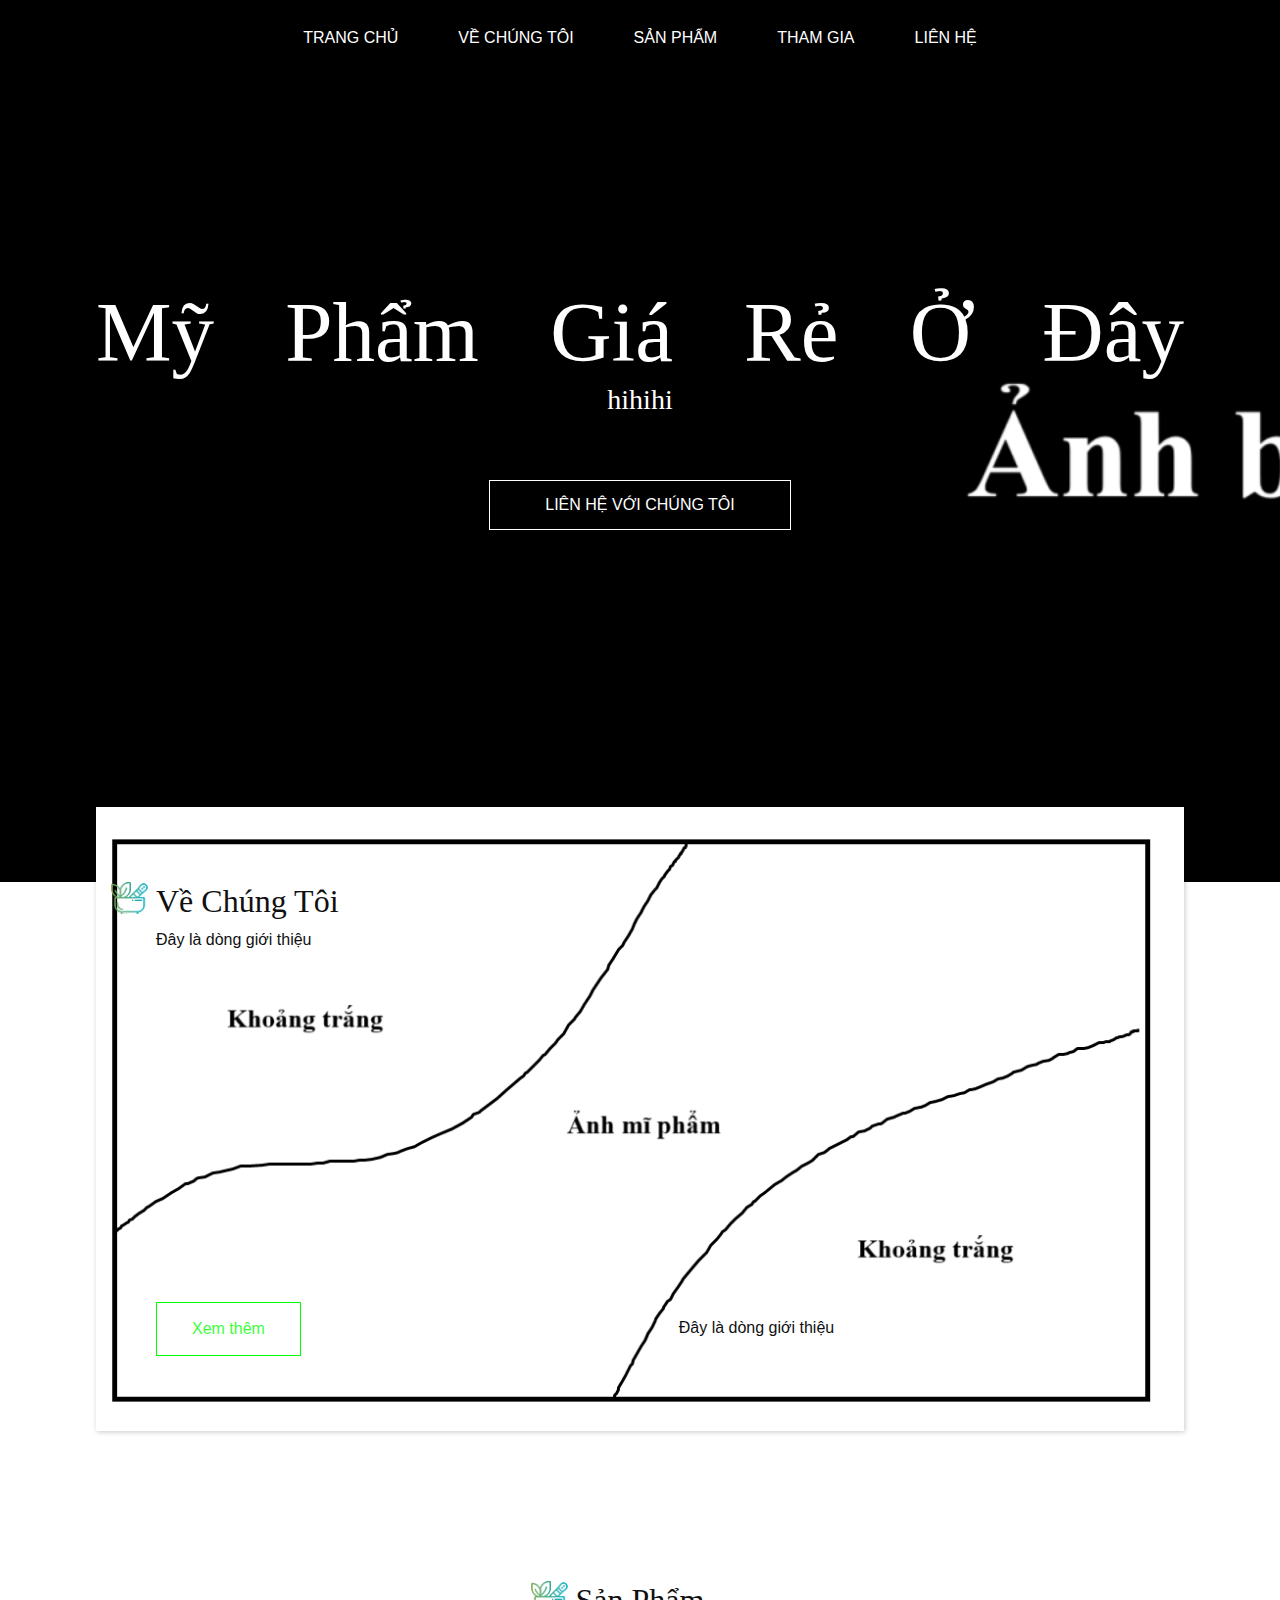
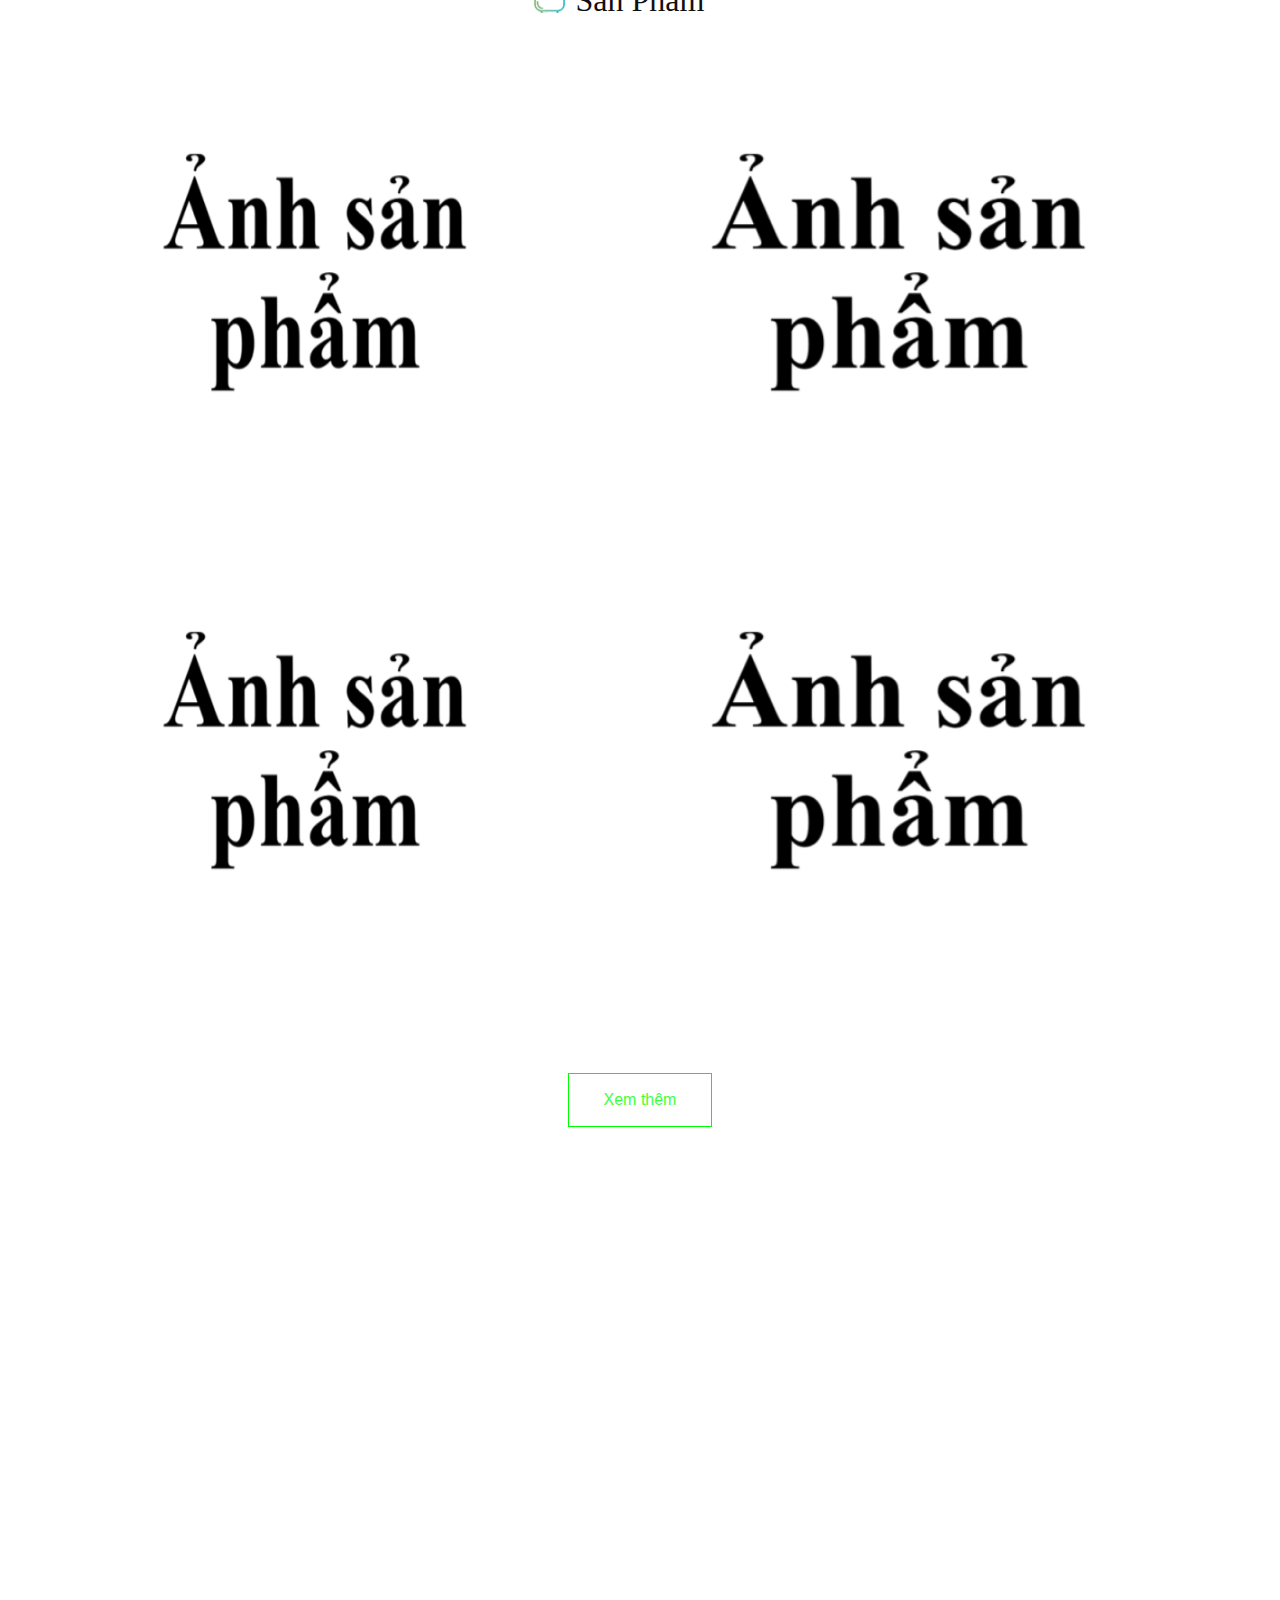
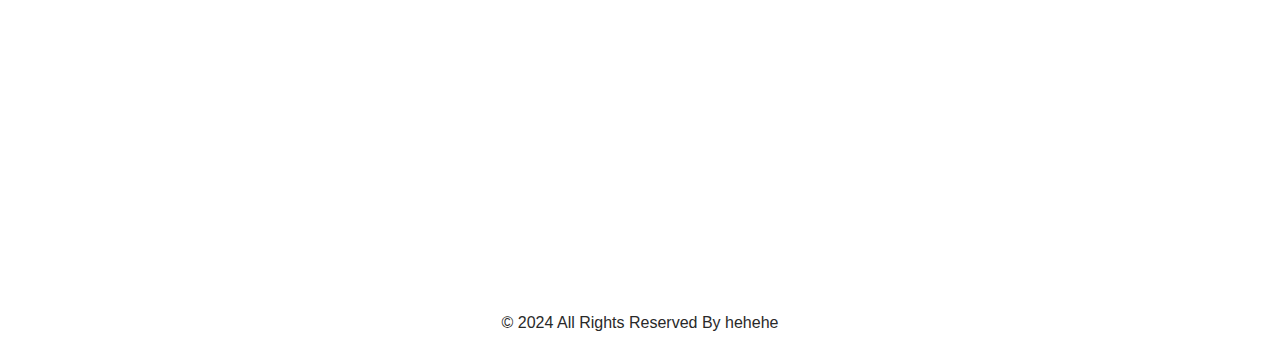
<file: index.html>
<!DOCTYPE html>


<head>
  <!-- Basic -->
  <meta charset="utf-8" />
  <meta http-equiv="X-UA-Compatible" content="IE=edge" />
  <!-- Mobile Metas -->
  <meta name="viewport" content="width=device-width, initial-scale=1, shrink-to-fit=no" />
  <title>Demo_Nhom02</title>

  <!-- slider stylesheet -->
  <link rel="stylesheet" type="text/css"
    href="https://cdnjs.cloudflare.com/ajax/libs/OwlCarousel2/2.1.3/assets/owl.carousel.min.css" />

  <!-- bootstrap core css -->
  <link rel="stylesheet" type="text/css" href="css/bootstrap.css" />

  <!-- Custom styles for this template -->
  <link href="css/style.css" rel="stylesheet" />
  <!-- responsive style -->
  <link href="css/responsive.css" rel="stylesheet" />
</head>

<body>
  <div class="hero_area">
    <!-- header section strats -->
    <header class="header_section">
      <div class="container-fluid">
        <nav class="navbar navbar-expand-lg custom_nav-container pt-3">

          <div class="collapse navbar-collapse" id="navbarSupportedContent">
            <div class="d-flex ml-auto flex-column flex-lg-row align-items-center">
              <ul class="navbar-nav  ">
                <li class="nav-item active">
                  <a class="nav-link" href="index.html">Trang Chủ <span class="sr-only">(current)</span></a>
                </li>
                <li class="nav-item">
                  <a class="nav-link" href="about.html"> Về Chúng Tôi </a>
                </li>
                <li class="nav-item">
                  <a class="nav-link" href="product.html"> Sản Phẩm </a>
                </li>
                <li class="nav-item">
                  <a class="nav-link" href="group.html"> Tham Gia </a>
                </li>
                <li class="nav-item">
                  <a class="nav-link" href="contact.html">Liên Hệ</a>
                </li>
              </ul>
            </div>
          </div>
        </nav>
      </div>
    </header>
    <!-- end header section -->
    <!-- hero section -->
    <section class="hero_section">
      <div class="hero_detail">
        <h1>
          <span>
            Mỹ
          </span>
          <span>
            Phẩm
          </span>
          <span>
            Giá
          </span>
          <span>
            Rẻ
          </span>
          <span>
            Ở
          </span>
          <span>
            Đây
          </span>
        </h1>
        <h3>
          hihihi
          </h2>
      </div>
      <div class="hero_btn-box">
        <a href="contact.html">
          Liên Hệ Với Chúng Tôi
        </a>
      </div>
    </section>
    <!-- end hero section -->
  </div>
  <!-- end hero area -->


  <!-- about section -->
  <section class="about_section layout_padding">
    <div class="about_container">
      <div class="container">
        <div class="detail">
          <h2 class="custom_heading">
            Về Chúng Tôi
          </h2>
          <p>
           Đây là dòng giới thiệu
          </p>
          <div>
            <a href="about.html">
              Xem thêm
            </a>
          </div>
        </div>
        <div class="detail-2">
          <p>
           Đây là dòng giới thiệu
          </p>
        </div>
      </div>
    </div>
  </section>


  <!-- end about section -->

  <!-- product section -->
  <section class="product_section layout_padding">
    <div class="d-flex justify-content-center">
      <h2 class="custom_heading">
        Sản Phẩm
      </h2>
    </div>
    <div class="container layout_padding2">
      <div class="img-box box-1">
        <img src="images/sanpham.png" alt="">
      </div>
      <div class="img-box box-2">
        <img src="images/sanpham.png" alt="">
      </div>
      <div class="img-box box-3">
        <img src="images/sanpham.png" alt="">
      </div>
      <div class="img-box box-4">
        <img src="images/sanpham.png" alt="">
      </div>
    </div>
    <div class="d-flex justify-content-center">
      <a href="product.html">
        Xem thêm
      </a>
    </div>
  </section>


  <!-- end product section -->

  

  <!-- contact section -->

  <!-- <section class="contact_section layout_padding">
    <div class="container">
      <div class="col-md-6">
        <div class="d-flex mb-4 ml-4 ml-md-0">
          <h2 class="custom_heading text-center">
            CONTACT US
          </h2>
        </div>
        <form action="">
          <div>
            <input type="text" placeholder="Name" />
          </div>
          <div>
            <input type="email" placeholder="Email" />
          </div>
          <div>
            <input type="text" placeholder="Pone Number" />
          </div>
          <div>
            <input type="text" class="message-box" placeholder="Message" />
          </div>
          <div class="d-flex justify-content-center mt-4 ">
            <button>
              SEND
            </button>
          </div>
        </form>
      </div>
    </div>

  </section> -->

  <!-- end contact section -->

  <!-- client section -->
  <!-- <section class="client_section layout_padding">
    <div class="d-flex justify-content-center">
      <h2 class="custom_heading">
        Testimonial
      </h2>
    </div>
    <div class="container">
      <div id="carouselExampleIndicators" class="carousel slide" data-ride="carousel">
        <ol class="carousel-indicators">
          <li data-target="#carouselExampleIndicators" data-slide-to="0" class="active"></li>
          <li data-target="#carouselExampleIndicators" data-slide-to="1"></li>
          <li data-target="#carouselExampleIndicators" data-slide-to="2"></li>
        </ol>
        <div class="carousel-inner">
          <div class="carousel-item active">
            <div class="client_container layout_padding">
              <div class="img_box">
                <img src="images/client.png" alt="">
              </div>

              <div class="detail_box">
                <h5>
                  <span>
                    M
                  </span>
                  <span>
                    o
                  </span>
                  <span>
                    r
                  </span>
                  <span>
                    s
                  </span>
                  <span>
                    w
                  </span>
                </h5>
                <p>
                  It is a long established fact that a reader will be distracted by the readable content of a page when
                  looking at its layout. The point of using Lorem Ipsum is that it has a more-or-less normal
                  distribution of
                  letters,
                </p>
              </div>
            </div>
          </div>
          <div class="carousel-item">
            <div class="client_container layout_padding">
              <div class="img_box">
                <img src="images/client.png" alt="">
              </div>

              <div class="detail_box">
                <h5>
                  <span>
                    M
                  </span>
                  <span>
                    o
                  </span>
                  <span>
                    r
                  </span>
                  <span>
                    s
                  </span>
                  <span>
                    w
                  </span>
                </h5>
                <p>
                  It is a long established fact that a reader will be distracted by the readable content of a page when
                  looking at its layout. The point of using Lorem Ipsum is that it has a more-or-less normal
                  distribution of
                  letters,
                </p>
              </div>
            </div>
          </div>
          <div class="carousel-item">
            <div class="client_container layout_padding">
              <div class="img_box">
                <img src="images/client.png" alt="">
              </div>

              <div class="detail_box">
                <h5>
                  <span>
                    M
                  </span>
                  <span>
                    o
                  </span>
                  <span>
                    r
                  </span>
                  <span>
                    s
                  </span>
                  <span>
                    w
                  </span>
                </h5>
                <p>
                  It is a long established fact that a reader will be distracted by the readable content of a page when
                  looking at its layout. The point of using Lorem Ipsum is that it has a more-or-less normal
                  distribution of
                  letters,
                </p>
              </div>
            </div>
          </div>
        </div>

      </div>

    </div>
  </section> -->

  <!-- end client section -->

  <!-- info section -->
  <section class="info_section layout_padding">
    <div class="container layout_padding-top  layout_padding2-bottom">
      <div class="info_items">
        <a href="">
          <div class="item ">
            <div class="img-box box-1">
              <img src="images/location-white.png" alt="" />
            </div>
            <div class="detail-box">
              <p>
                Địa chỉ bán hàng
              </p>
            </div>
          </div>
        </a>
        <a href="">
          <div class="item ">
            <div class="img-box box-3">
              <img src="images/envelope-white.png" alt="" />
            </div>
            <div class="detail-box">
              <p>
                demo@gmail.com
              </p>
            </div>
          </div>
        </a>
        <a href="">
          <div class="item ">
            <div class="img-box box-2">
              <img src="images/telephone-white.png" alt="" />
            </div>
            <div class="detail-box">
              <p>
                +84 1234567890
              </p>
            </div>
          </div>
        </a>

      </div>
    </div>
  </section>

  <!-- end info_section -->

  <!-- footer section -->
  <section class="container-fluid footer_section">
    <p>
      &copy; 2024 All Rights Reserved By hehehe
    </p>
  </section>
  <!-- footer section -->

  <script type="text/javascript" src="js/jquery-3.4.1.min.js"></script>
  <script type="text/javascript" src="js/bootstrap.js"></script>
</body>
<footer>
  <!-- Messenger Plugin chat Code -->
  <div id="fb-root"></div>

  <!-- Your Plugin chat code -->
  <div id="fb-customer-chat" class="fb-customerchat">
  </div>

  <script>
    var chatbox = document.getElementById('fb-customer-chat');
    chatbox.setAttribute("page_id", "100687916323316");
    chatbox.setAttribute("attribution", "biz_inbox");
  </script>

  <!-- Your SDK code -->
  <script>
    window.fbAsyncInit = function() {
      FB.init({
        xfbml            : true,
        version          : 'v18.0'
      });
    };

    (function(d, s, id) {
      var js, fjs = d.getElementsByTagName(s)[0];
      if (d.getElementById(id)) return;
      js = d.createElement(s); js.id = id;
      js.src = 'https://connect.facebook.net/vi_VN/sdk/xfbml.customerchat.js';
      fjs.parentNode.insertBefore(js, fjs);
    }(document, 'script', 'facebook-jssdk'));
  </script>
</footer>

</html>
</file>
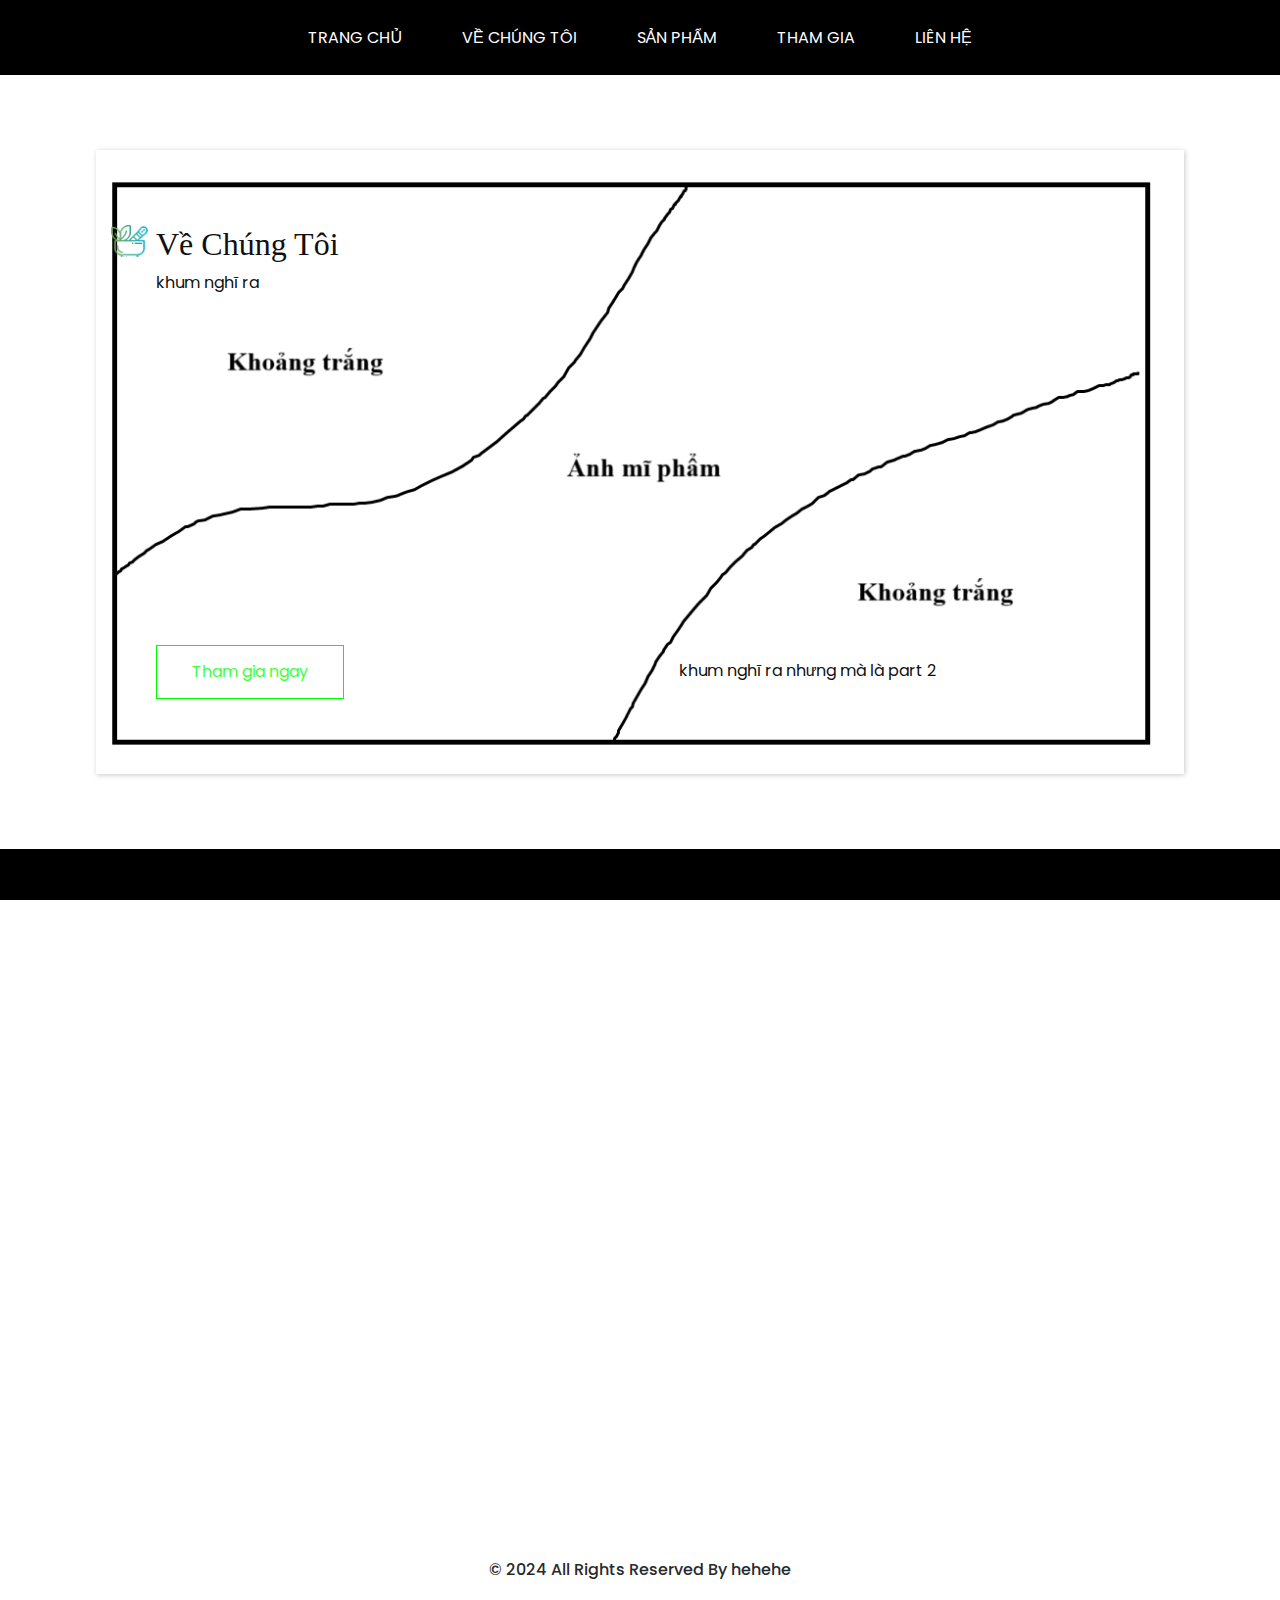
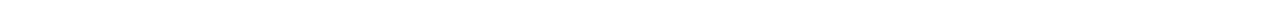
<file: about.html>
<!DOCTYPE html>

<head>
  <!-- Basic -->
  <meta charset="utf-8" />
  <meta http-equiv="X-UA-Compatible" content="IE=edge" />
  <!-- Mobile Metas -->
  <meta name="viewport" content="width=device-width, initial-scale=1, shrink-to-fit=no" />
  <!-- Site Metas -->
  <meta name="keywords" content="" />
  <meta name="description" content="" />
  <meta name="author" content="" />

  <title>Demo_Nhom02</title>

  <!-- slider stylesheet -->
  <link rel="stylesheet" type="text/css"
    href="https://cdnjs.cloudflare.com/ajax/libs/OwlCarousel2/2.1.3/assets/owl.carousel.min.css" />

  <!-- bootstrap core css -->
  <link rel="stylesheet" type="text/css" href="css/bootstrap.css" />

  <!-- fonts style -->
  <link href="https://fonts.googleapis.com/css?family=Dosis:400,500|Poppins:400,700&display=swap" rel="stylesheet" />
  <!-- Custom styles for this template -->
  <link href="css/style.css" rel="stylesheet" />
  <!-- responsive style -->
  <link href="css/responsive.css" rel="stylesheet" />
</head>

<body class="sub_page">
  <div class="hero_area">
    <!-- header section strats -->
    <header class="header_section">
      <div class="container-fluid">
        <nav class="navbar navbar-expand-lg custom_nav-container pt-3">

          <div class="collapse navbar-collapse" id="navbarSupportedContent">
            <div class="d-flex ml-auto flex-column flex-lg-row align-items-center">
              <ul class="navbar-nav  ">
                <li class="nav-item active">
                  <a class="nav-link" href="index.html">Trang Chủ <span class="sr-only">(current)</span></a>
                </li>
                <li class="nav-item">
                  <a class="nav-link" href="about.html"> Về Chúng Tôi </a>
                </li>
                <li class="nav-item">
                  <a class="nav-link" href="product.html"> Sản Phẩm </a>
                </li>
                <li class="nav-item">
                  <a class="nav-link" href="group.html"> Tham Gia </a>
                </li>
                <li class="nav-item">
                  <a class="nav-link" href="contact.html">Liên Hệ</a>
                </li>
              </ul>
            </div>
          </div>
        </nav>
      </div>
    </header>
    <!-- end header section -->
  </div>
  <!-- end hero area -->


  <!-- about section -->
  <section class="about_section layout_padding">
    <div class="about_container">
      <div class="container">
        <div class="detail">
          <h2 class="custom_heading">
           Về Chúng Tôi
          </h2>
          <p>
            khum nghĩ ra
          </p>
          <div>
            <a href="group.html">
              Tham gia ngay
            </a>
          </div>
        </div>
        <div class="detail-2">
          <p>
           khum nghĩ ra nhưng mà là part 2 
          </p>
        </div>
      </div>
    </div>
  </section>


  <!-- end about section -->



  <!-- info section -->
  <section class="info_section layout_padding">
    <div class="container layout_padding-top  layout_padding2-bottom">
      <div class="info_items">
        <a href="">
          <div class="item ">
            <div class="img-box box-1">
              <img src="images/location-white.png" alt="" />
            </div>
            <div class="detail-box">
              <p>
                Địa chỉ bán hàng
              </p>
            </div>
          </div>
        </a>
        <a href="">
          <div class="item ">
            <div class="img-box box-3">
              <img src="images/envelope-white.png" alt="" />
            </div>
            <div class="detail-box">
              <p>
                demo@gmail.com
              </p>
            </div>
          </div>
        </a>
        <a href="">
          <div class="item ">
            <div class="img-box box-2">
              <img src="images/telephone-white.png" alt="" />
            </div>
            <div class="detail-box">
              <p>
                +84 1234567890
              </p>
            </div>
          </div>
        </a>

      </div>
    </div>
  </section>

  <!-- end info_section -->

  <!-- footer section -->
  <section class="container-fluid footer_section">
    <p>
      &copy; 2024 All Rights Reserved By hehehe
    </p>
  </section>
  <!-- footer section -->

  <script type="text/javascript" src="js/jquery-3.4.1.min.js"></script>
  <script type="text/javascript" src="js/bootstrap.js"></script>
</body>

</html>
</file>
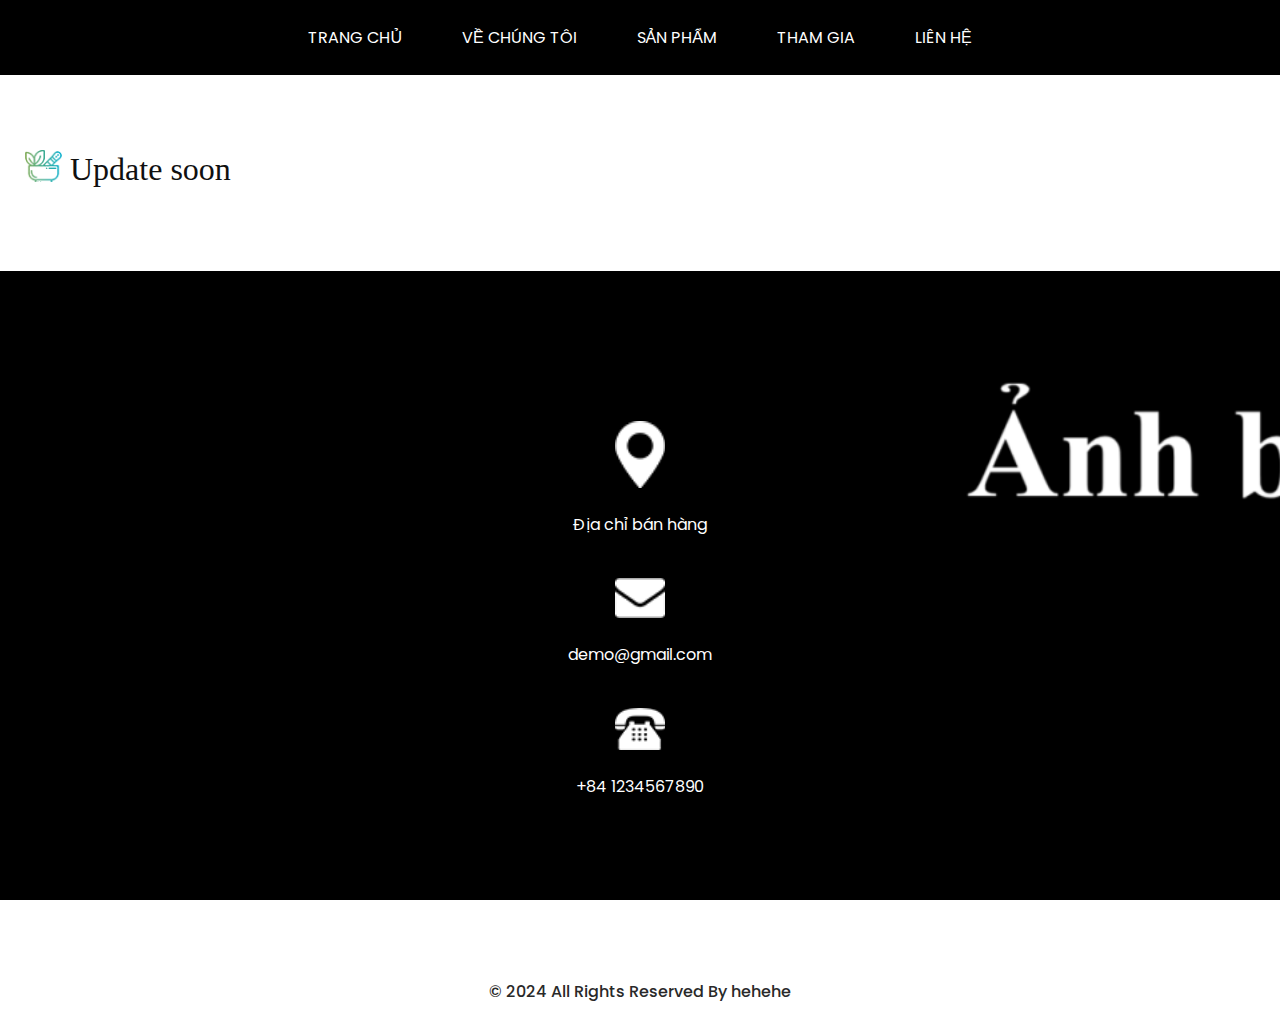
<file: contact.html>
<!DOCTYPE html>

<head>
  <!-- Basic -->
  <meta charset="utf-8" />
  <meta http-equiv="X-UA-Compatible" content="IE=edge" />
  <!-- Mobile Metas -->
  <meta name="viewport" content="width=device-width, initial-scale=1, shrink-to-fit=no" />
  <!-- Site Metas -->
  <meta name="keywords" content="" />
  <meta name="description" content="" />
  <meta name="author" content="" />

  <title>Demo_Nhom02</title>

  <!-- slider stylesheet -->
  <link rel="stylesheet" type="text/css"
    href="https://cdnjs.cloudflare.com/ajax/libs/OwlCarousel2/2.1.3/assets/owl.carousel.min.css" />

  <!-- bootstrap core css -->
  <link rel="stylesheet" type="text/css" href="css/bootstrap.css" />

  <!-- fonts style -->
  <link href="https://fonts.googleapis.com/css?family=Dosis:400,500|Poppins:400,700&display=swap" rel="stylesheet" />
  <!-- Custom styles for this template -->
  <link href="css/style.css" rel="stylesheet" />
  <!-- responsive style -->
  <link href="css/responsive.css" rel="stylesheet" />
</head>

<body class="sub_page">
  <div class="hero_area">
    <!-- header section strats -->
    <header class="header_section">
      <div class="container-fluid">
        <nav class="navbar navbar-expand-lg custom_nav-container pt-3">

          <div class="collapse navbar-collapse" id="navbarSupportedContent">
            <div class="d-flex ml-auto flex-column flex-lg-row align-items-center">
              <ul class="navbar-nav  ">
                <li class="nav-item active">
                  <a class="nav-link" href="index.html">Trang Chủ <span class="sr-only">(current)</span></a>
                </li>
                <li class="nav-item">
                  <a class="nav-link" href="about.html"> Về Chúng Tôi </a>
                </li>
                <li class="nav-item">
                  <a class="nav-link" href="product.html"> Sản Phẩm </a>
                </li>
                <li class="nav-item">
                  <a class="nav-link" href="group.html"> Tham Gia </a>
                </li>
                <li class="nav-item">
                  <a class="nav-link" href="contact.html">Liên Hệ</a>
                </li>
              </ul>
            </div>
          </div>
        </nav>
      </div>
    </header>
    <!-- end header section -->
  </div>
  <!-- end hero area -->





  <!-- contact section -->
  <section class="about_section layout_padding">
    <div class="container">
    <h2 class="custom_heading">
      Update soon
     </h2>
    </div>
    </section>
  <!-- <section class="contact_section layout_padding">
    <div class="container">
      <div class="col-md-6">
        <div class="d-flex mb-4 ml-4 ml-md-0">
          <h2 class="custom_heading text-center">
            Liên Hệ
          </h2>
        </div>
        <form action="">
          <div>
            <input type="text" placeholder="Name" />
          </div>
          <div>
            <input type="email" placeholder="Email" />
          </div>
          <div>
            <input type="text" placeholder="Pone Number" />
          </div>
          <div>
            <input type="text" class="message-box" placeholder="Message" />
          </div>
          <div class="d-flex justify-content-center mt-4 ">
            <button>
              Gửi
            </button>
          </div>
        </form>
      </div>
    </div>

  </section> -->

  <!-- end contact section -->


  <!-- info section -->
  <section class="info_section layout_padding">
    <div class="container layout_padding-top  layout_padding2-bottom">
      <div class="info_items">
        <a href="">
          <div class="item ">
            <div class="img-box box-1">
              <img src="images/location-white.png" alt="" />
            </div>
            <div class="detail-box">
              <p>
                Địa chỉ bán hàng
              </p>
            </div>
          </div>
        </a>
        <a href="">
          <div class="item ">
            <div class="img-box box-3">
              <img src="images/envelope-white.png" alt="" />
            </div>
            <div class="detail-box">
              <p>
                demo@gmail.com
              </p>
            </div>
          </div>
        </a>
        <a href="">
          <div class="item ">
            <div class="img-box box-2">
              <img src="images/telephone-white.png" alt="" />
            </div>
            <div class="detail-box">
              <p>
                +84 1234567890
              </p>
            </div>
          </div>
        </a>

      </div>
    </div>
  </section>

  <!-- end info_section -->

  <!-- footer section -->
  <section class="container-fluid footer_section">
    <p>
      &copy; 2024 All Rights Reserved By hehehe
    </p>
  </section>
  <!-- footer section -->

  <script type="text/javascript" src="js/jquery-3.4.1.min.js"></script>
  <script type="text/javascript" src="js/bootstrap.js"></script>
</body>

</html>
</file>
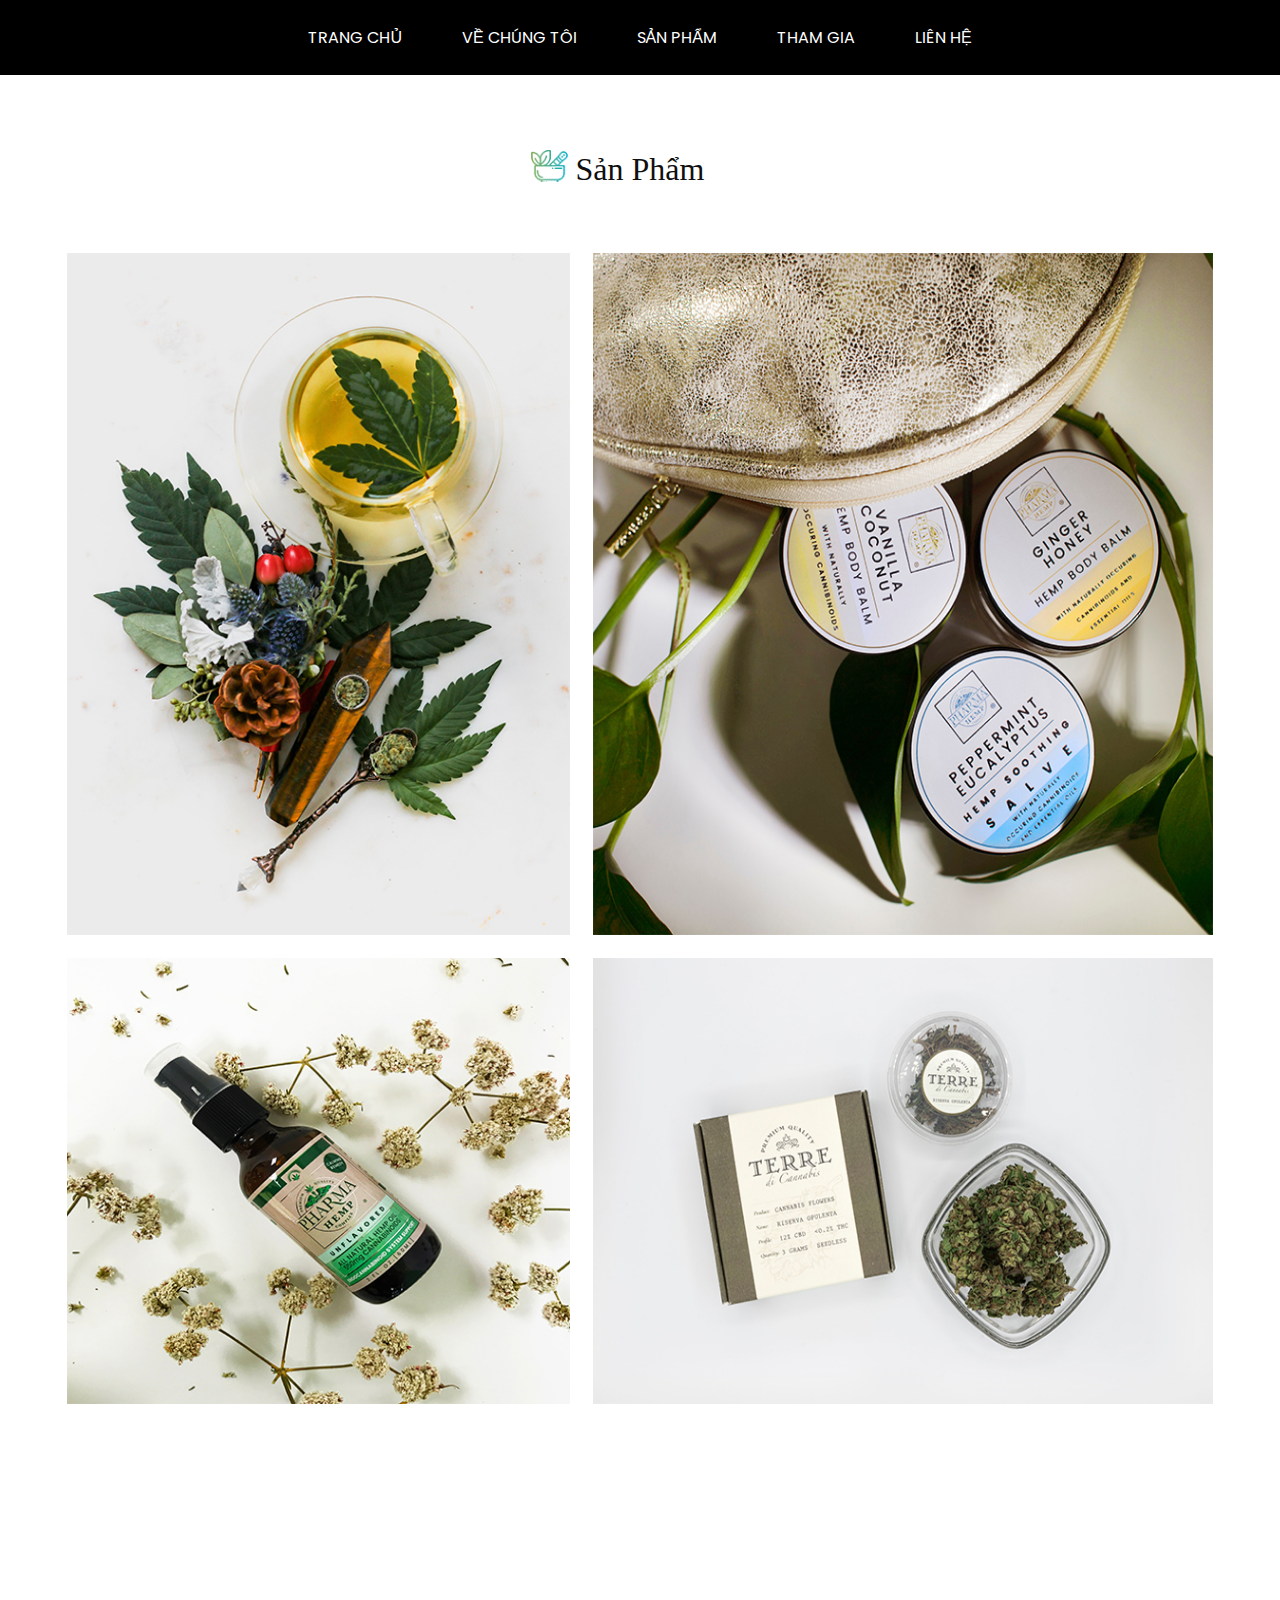
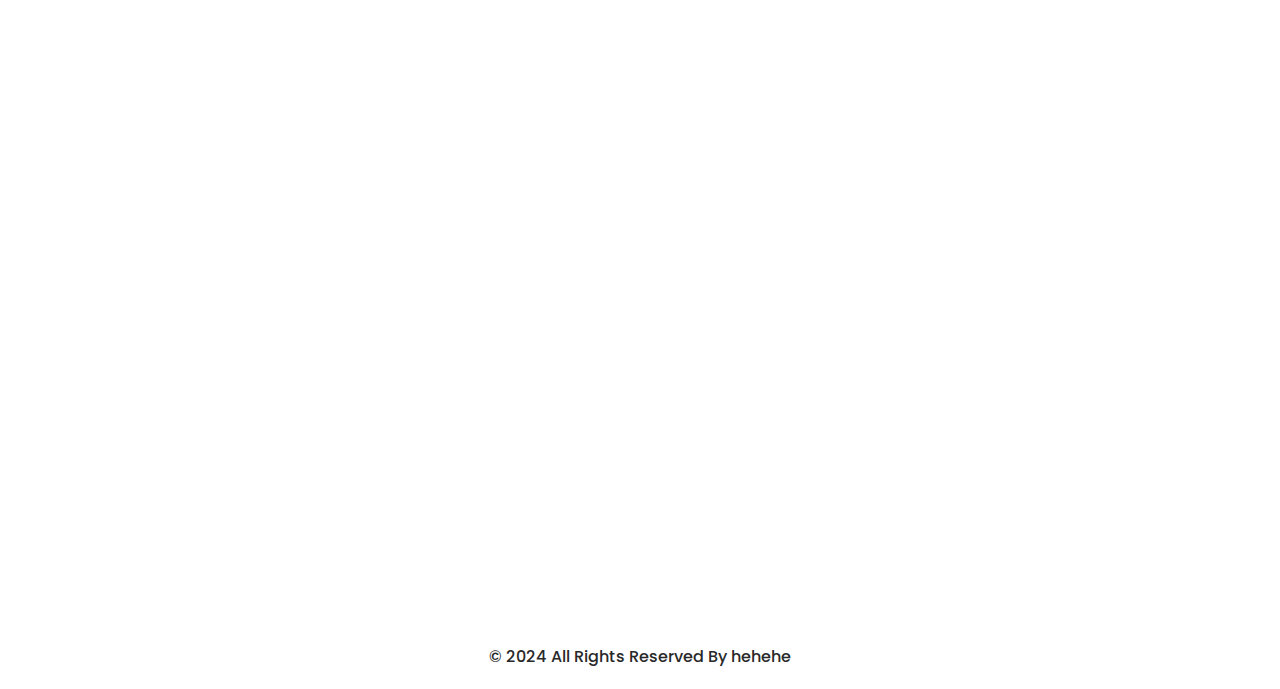
<file: product.html>
<!DOCTYPE html>

<head>
  <!-- Basic -->
  <meta charset="utf-8" />
  <meta http-equiv="X-UA-Compatible" content="IE=edge" />
  <!-- Mobile Metas -->
  <meta name="viewport" content="width=device-width, initial-scale=1, shrink-to-fit=no" />
  <!-- Site Metas -->
  <meta name="keywords" content="" />
  <meta name="description" content="" />
  <meta name="author" content="" />

  <title>Demo_Nhom02</title>

  <!-- slider stylesheet -->
  <link rel="stylesheet" type="text/css"
    href="https://cdnjs.cloudflare.com/ajax/libs/OwlCarousel2/2.1.3/assets/owl.carousel.min.css" />

  <!-- bootstrap core css -->
  <link rel="stylesheet" type="text/css" href="css/bootstrap.css" />

  <!-- fonts style -->
  <link href="https://fonts.googleapis.com/css?family=Dosis:400,500|Poppins:400,700&display=swap" rel="stylesheet" />
  <!-- Custom styles for this template -->
  <link href="css/style.css" rel="stylesheet" />
  <!-- responsive style -->
  <link href="css/responsive.css" rel="stylesheet" />
</head>

<body class="sub_page">
  <div class="hero_area">
    <!-- header section strats -->
    <header class="header_section">
      <div class="container-fluid">
        <nav class="navbar navbar-expand-lg custom_nav-container pt-3">

          <div class="collapse navbar-collapse" id="navbarSupportedContent">
            <div class="d-flex ml-auto flex-column flex-lg-row align-items-center">
              <ul class="navbar-nav  ">
                <li class="nav-item active">
                  <a class="nav-link" href="index.html">Trang Chủ <span class="sr-only">(current)</span></a>
                </li>
                <li class="nav-item">
                  <a class="nav-link" href="about.html"> Về Chúng Tôi </a>
                </li>
                <li class="nav-item">
                  <a class="nav-link" href="product.html"> Sản Phẩm </a>
                </li>
                <li class="nav-item">
                  <a class="nav-link" href="group.html"> Tham Gia </a>
                </li>
                <li class="nav-item">
                  <a class="nav-link" href="contact.html">Liên Hệ</a>
                </li>
              </ul>
            </div>
          </div>
        </nav>
      </div>
    </header>
    <!-- end header section -->

  </div>
  <!-- end hero area -->



  <!-- product section -->
  <section class="product_section layout_padding">
    <div class="d-flex justify-content-center">
      <h2 class="custom_heading">
        Sản Phẩm
      </h2>
    </div>
    <div class="container layout_padding2">
      <div class="img-box box-1">
        <img src="images/p-1.jpg" alt="">
      </div>
      <div class="img-box box-2">
        <img src="images/p-2.jpg" alt="">
      </div>
      <div class="img-box box-3">
        <img src="images/p-3.jpg" alt="">
      </div>
      <div class="img-box box-4">
        <img src="images/p-4.jpg" alt="">
      </div>
    </div>
  </section>


  <!-- end product section -->


  <!-- info section -->
  <section class="info_section layout_padding">
    <div class="container layout_padding-top  layout_padding2-bottom">
      <div class="info_items">
        <a href="">
          <div class="item ">
            <div class="img-box box-1">
              <img src="images/location-white.png" alt="" />
            </div>
            <div class="detail-box">
              <p>
                Địa chỉ bán hàng
              </p>
            </div>
          </div>
        </a>
        <a href="">
          <div class="item ">
            <div class="img-box box-3">
              <img src="images/envelope-white.png" alt="" />
            </div>
            <div class="detail-box">
              <p>
                demo@gmail.com
              </p>
            </div>
          </div>
        </a>
        <a href="">
          <div class="item ">
            <div class="img-box box-2">
              <img src="images/telephone-white.png" alt="" />
            </div>
            <div class="detail-box">
              <p>
                +84 1234567890
              </p>
            </div>
          </div>
        </a>

      </div>
    </div>
  </section>

  <!-- end info_section -->

  <!-- footer section -->
  <section class="container-fluid footer_section">
    <p>
      &copy; 2024 All Rights Reserved By hehehe
    </p>
  </section>
  <!-- footer section -->

  <script type="text/javascript" src="js/jquery-3.4.1.min.js"></script>
  <script type="text/javascript" src="js/bootstrap.js"></script>
</body>

</html>
</file>
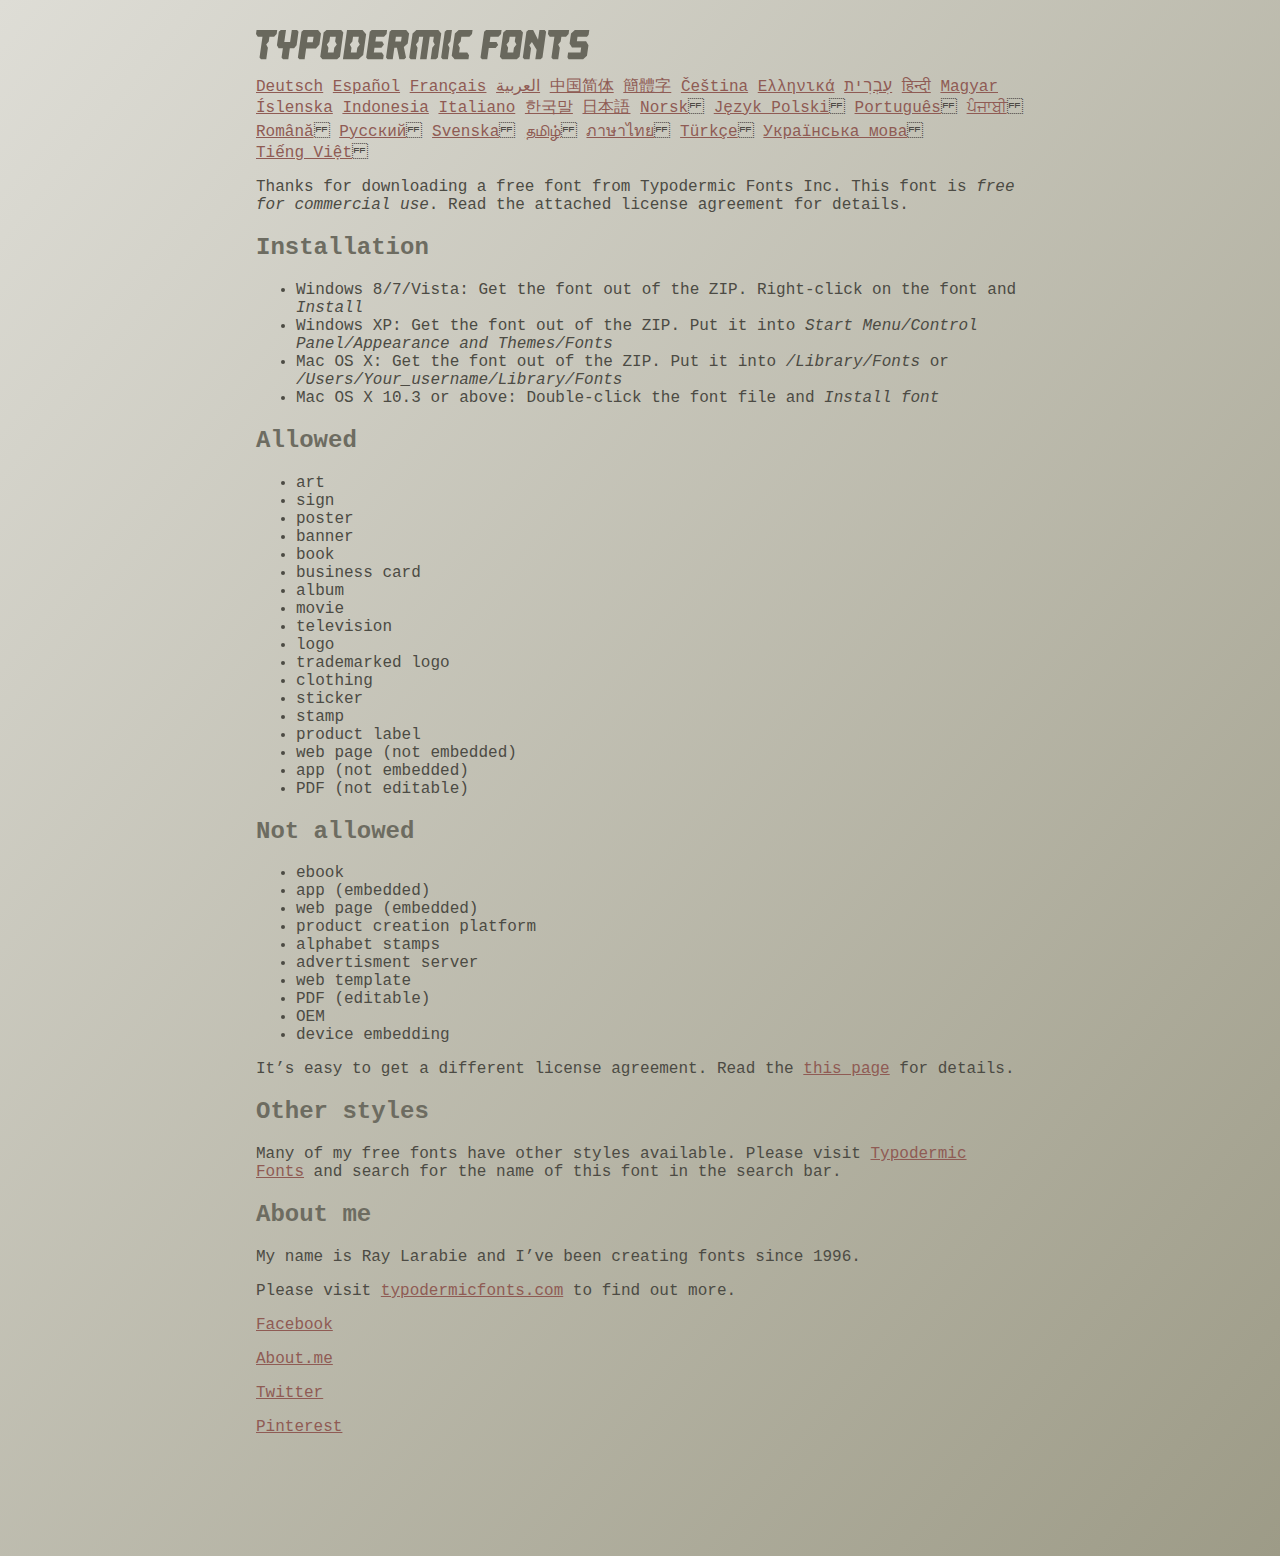
<file: fonts/ethnocentric/read-this.html>
<head>
<meta http-equiv="Content-Type" content="text/html; charset=utf-8">
<title>Typodermic Fonts Inc. Freeware Font instructions 2014</title>
<style type="text/css">
body {
	margin:30px 20% 120px 20%;
	padding:0px;
	font-family:Consolas, Courier, sans-serif;
	color:#4c4b44;
	background-color:#c2c1b3;

/* IE10 Consumer Preview */ 
background-image: -ms-linear-gradient(top left, #DEDDD6 0%, #9D9B87 100%);

/* Mozilla Firefox */ 
background-image: -moz-linear-gradient(top left, #DEDDD6 0%, #9D9B87 100%);

/* Opera */ 
background-image: -o-linear-gradient(top left, #DEDDD6 0%, #9D9B87 100%);

/* Webkit (Safari/Chrome 10) */ 
background-image: -webkit-gradient(linear, left top, right bottom, color-stop(0, #DEDDD6), color-stop(1, #9D9B87));

/* Webkit (Chrome 11+) */ 
background-image: -webkit-linear-gradient(top left, #DEDDD6 0%, #9D9B87 100%);

/* W3C Markup, IE10 Release Preview */ 
background-image: linear-gradient(to bottom right, #DEDDD6 0%, #9D9B87 100%);

	}
h2 {color:#6d6c61;}
a {color:#8f5b54;}
a:hover {color:#ffffff; background-color:#9a998c;}
</style>
</head>

<body>

<svg width="350px" height="30px">
	<path fill="#69685D" d="M0,4.006L0.554,0h20.674l-0.553,4.006l-2.559,2.772h-4.688l-0.682,4.816l-2.515,3.026l1.663,3.07
		l-1.62,11.594H4.987l-1.448-1.79l2.94-20.716H1.791L0,4.006z"/>
	<path fill="#69685D" d="M35.8,0h5.285l1.408,1.791l-1.876,13.343l-2.515,3.111h-4.264l-1.534,11.04h-5.286l-1.449-1.79l1.322-9.25
		h-4.263l-1.705-3.111l1.875-13.343L24.76,0h5.242l-1.706,12.064h5.799L35.8,0z"/>
	<path fill="#69685D" d="M62.09,0l2.899,3.453L63.412,14.58l-3.496,3.962h-9.805l-1.491,10.742h-5.244l-1.493-1.79l3.625-25.704
		L47.469,0H62.09z M50.965,12.362h5.797l0.81-5.583h-5.799L50.965,12.362z"/>
	<path fill="#69685D" d="M64.256,26.642l3.367-24.041L70.523,0h14.664l2.132,2.601l-3.368,24.041l-2.856,2.643H66.431L64.256,26.642
		z M73.335,11.595l-2.514,3.026l1.663,3.07l-0.683,4.816H77.6l0.68-4.816l2.516-3.07l-1.663-3.026l0.681-4.816h-5.796L73.335,11.595
		z"/>
	<path fill="#69685D" d="M86.926,29.285L91.017,0h15.518l3.581,4.307l-2.899,20.673l-4.774,4.305H86.926z M96.345,11.595
		l-2.515,3.026l1.664,3.07l-0.683,4.816h5.798l0.681-4.816l2.516-3.07l-1.663-3.026l0.681-4.816h-5.796L96.345,11.595z"/>
	<path fill="#69685D" d="M127.114,29.285h-15.473l-1.492-1.79l3.624-25.704L115.731,0h15.389l-0.554,4.006l-2.557,2.772h-7.971
		l-0.684,4.816h6.906l1.662,3.026l-2.515,3.111h-6.905l-0.683,4.775h8.057l1.791,2.771L127.114,29.285z"/>
	<path fill="#69685D" d="M150.21,0l2.898,3.453l-1.405,9.977l-3.881,3.452l2.217,10.613l-1.748,1.79h-4.944l-2.387-11.553h-2.6
		l-1.622,11.553h-5.241l-1.493-1.79l3.624-25.704L135.588,0H150.21z M145.691,6.779h-5.796l-0.683,4.816h5.799L145.691,6.779z"/>
	<path fill="#69685D" d="M159.92,29.285h-5.242l-1.492-1.79l3.41-24.042L160.432,0h21.911l2.897,3.453l-3.409,24.042l-1.876,1.79
		h-5.284l1.617-11.594l2.517-3.07l-1.662-3.026l0.681-4.816h-4.092l-3.154,22.506h-6.522l3.155-22.506h-4.134l-0.683,4.816
		l-2.515,3.026l1.663,3.07L159.92,29.285z"/>
	<path fill="#69685D" d="M191.879,29.285h-5.244l-1.492-1.79l3.624-25.704L190.728,0h5.242l-1.619,11.595l-2.516,3.026l1.663,3.07
		L191.879,29.285z"/>
	<path fill="#69685D" d="M213.018,25.279l-0.554,4.006h-13.854l-2.899-3.494l3.156-22.338L202.702,0h13.854l-0.555,4.006
		l-2.558,2.772h-8.1l-0.683,4.816l-2.515,3.026l1.663,3.07l-0.683,4.816h8.1L213.018,25.279z"/>
	<path fill="#69685D" d="M226.007,29.285l-1.492-1.79l3.624-25.704L230.1,0h15.473l-0.554,4.006l-2.557,2.772h-8.058l-0.724,5.115
		h6.818l1.664,3.07l-2.557,3.11h-6.82l-1.535,11.211H226.007z"/>
	<path fill="#69685D" d="M243.903,26.642l3.368-24.041L250.17,0h14.663l2.131,2.601l-3.367,24.041l-2.855,2.643h-14.664
		L243.903,26.642z M252.983,11.595l-2.516,3.026l1.662,3.07l-0.681,4.816h5.796l0.684-4.816l2.515-3.07l-1.664-3.026l0.684-4.816
		h-5.798L252.983,11.595z"/>
	<path fill="#69685D" d="M280.639,19.822l-4.731-7.758l-2.516,3.069l1.662,3.069l-1.533,11.082h-5.244l-1.493-1.79l3.626-25.704
		L272.37,0h4.773l4.902,9.677L283.41,0h5.285l1.407,1.791l-3.623,25.704l-1.877,1.79h-5.285L280.639,19.822z"/>
	<path fill="#69685D" d="M291.926,4.006L292.48,0h20.674l-0.554,4.006l-2.557,2.772h-4.691l-0.681,4.816l-2.516,3.026l1.664,3.07
		l-1.621,11.594h-5.285l-1.451-1.79l2.942-20.716h-4.689L291.926,4.006z"/>
	<path fill="#69685D" d="M325.168,17.478h-9.209l-2.387-3.923l1.45-10.102L318.857,0h14.452l-0.682,4.86l-1.621,1.918h-9.506
		l-0.64,4.561h9.208l2.388,3.878l-1.493,10.572l-3.836,3.494h-14.579l-1.107-1.917l0.682-4.86h12.362L325.168,17.478z"/>
</svg>

<br>

<p translate="no">

<a href="http://translate.google.com/translate?hl=en&sl=en&tl=de&u=http://typodermicfonts.com/wp-content/uploads/2014/02/read-this.html&sandbox=0&usg=ALkJrhivq6___mill12Uw6fPvMWyJxstkw">Deutsch</a>

<a href="http://translate.google.com/translate?hl=en&sl=en&tl=es&u=http://typodermicfonts.com/wp-content/uploads/2014/02/read-this.html&sandbox=0&usg=ALkJrhjAt3cpinDeMTX6Ro8UcZFqaE8K5Q">Español</a>

<a href="http://translate.google.com/translate?hl=en&sl=en&tl=fr&u=http://typodermicfonts.com/wp-content/uploads/2014/02/read-this.html&sandbox=0&usg=ALkJrhjObLPhFyyhwigF-dBoOZ3eXYdDsw">Français</a>

<a href="http://translate.google.com/translate?hl=en&sl=en&tl=ar&u=http://typodermicfonts.com/wp-content/uploads/2014/02/read-this.html&sandbox=0&usg=ALkJrhg2hs-st3zodt-AjmoeuPHfyJsTEg">العربية</a>

<a href="http://translate.google.com/translate?hl=en&sl=en&tl=zh-CN&u=http://typodermicfonts.com/wp-content/uploads/2014/02/read-this.html&sandbox=0&usg=ALkJrhiilVnjG1Ks0DN7UyRqbKExhxAT-Q">中国简体</a>

<a href="http://translate.google.com/translate?hl=en&sl=en&tl=zh-TW&u=http://typodermicfonts.com/wp-content/uploads/2014/02/read-this.html&sandbox=0&usg=ALkJrhiSCPRAYToARlHI4kxIK9eCIFKQhw">簡體字</a>

<a href="http://translate.google.com/translate?hl=en&sl=en&tl=cs&u=http://typodermicfonts.com/wp-content/uploads/2014/02/read-this.html&sandbox=0&usg=ALkJrhj3z2HOOmCXLT-ApYW2SCeBvTGvTA">Čeština</a>

<a href="http://translate.google.com/translate?hl=en&sl=en&tl=el&u=http://typodermicfonts.com/wp-content/uploads/2014/02/read-this.html&sandbox=0&usg=ALkJrhhoORG-43TvZ2NVrll3T0oyOZE0VA">Ελληνικά</a>

<a href="http://translate.google.com/translate?hl=en&sl=en&tl=iw&u=http://typodermicfonts.com/wp-content/uploads/2014/02/read-this.html&sandbox=0&usg=ALkJrhiP4kLXdDxVNuV6-9tHJ8Tbt-1xKw">עִבְרִית</a>

<a href="http://translate.google.com/translate?hl=en&sl=en&tl=hi&u=http://typodermicfonts.com/wp-content/uploads/2014/02/read-this.html&sandbox=0&usg=ALkJrhhJmUufReWrMTSaGKPPOqV7q5jpGQ">हिन्दी</a>

<a href="http://translate.google.com/translate?hl=en&sl=en&tl=hu&u=http://typodermicfonts.com/wp-content/uploads/2014/02/read-this.html&sandbox=0&usg=ALkJrhgfcL_UwP3jkr6Vvq35rkhETFuTug">Magyar</a>

<a href="http://translate.google.com/translate?hl=en&sl=en&tl=is&u=http://typodermicfonts.com/wp-content/uploads/2014/02/read-this.html&sandbox=0&usg=ALkJrhjpK9lELyRP50Vv3RNgqCJDb6d-GQ">Íslenska</a>

<a href="http://translate.google.com/translate?hl=en&sl=en&tl=id&u=http://typodermicfonts.com/wp-content/uploads/2014/02/read-this.html&sandbox=0&usg=ALkJrhiExV3gmyXBUVqcwNiGiUWQSRrgIQ">Indonesia</a>

<a href="http://translate.google.com/translate?hl=en&sl=en&tl=it&u=http://typodermicfonts.com/wp-content/uploads/2014/02/read-this.html&sandbox=0&usg=ALkJrhgMr2_uulaLYRSFz8C34rtcbN6XEg">Italiano</a>

<a href="http://translate.google.com/translate?hl=en&sl=en&tl=ko&u=http://typodermicfonts.com/wp-content/uploads/2014/02/read-this.html&sandbox=0&usg=ALkJrhhl_nNXiOMIiBERq879UXH1XYfZGw">한국말</a>

<a href="http://translate.google.com/translate?hl=en&ie=UTF8&prev=_t&sl=en&tl=ja&u=http://typodermicfonts.com/wp-content/uploads/2014/02/read-this.html&sandbox=0&usg=ALkJrhi2FvSFgSUub72-Sq2moIRAosCiLA">日本語</a>

<a href="http://translate.google.com/translate?hl=en&sl=en&tl=no&u=http://typodermicfonts.com/wp-content/uploads/2014/02/read-this.html&sandbox=0&usg=ALkJrhhnf9AGd5hfxwA04e1w-tfYPha1ww">Norsk</a>
<a href="http://translate.google.com/translate?hl=en&sl=en&tl=pl&u=http://typodermicfonts.com/wp-content/uploads/2014/02/read-this.html&sandbox=0&usg=ALkJrhjZTe5eJRrZffLe0zgqEHPrMb8pOQ">Język&nbsp;Polski</a>
<a href="http://translate.google.com/translate?hl=en&sl=en&tl=pt-BR&u=http://typodermicfonts.com/wp-content/uploads/2014/02/read-this.html&sandbox=0&usg=ALkJrhg-zp3i6AcZCv02ONjZ5YvkcCFDBw">Português</a>
<a href="http://translate.google.com/translate?hl=en&sl=en&tl=pa&u=http://typodermicfonts.com/wp-content/uploads/2014/02/read-this.html&sandbox=0&usg=ALkJrhhPEMoYvW59_DJT7y6fxgG2IMh23A">ਪੰਜਾਬੀ</a>
<a href="http://translate.google.com/translate?hl=en&sl=en&tl=ro&u=http://typodermicfonts.com/wp-content/uploads/2014/02/read-this.html&sandbox=0&usg=ALkJrhgD0R8zxuQQh-YmFpQTJdvjhAYm2A">Română</a>
<a href="http://translate.google.com/translate?hl=en&sl=en&tl=ru&u=http://typodermicfonts.com/wp-content/uploads/2014/02/read-this.html&sandbox=0&usg=ALkJrhgI6c7Pd-FCcipT4xc2NPTefj5JJg">Русский</a>
<a href="http://translate.google.com/translate?hl=en&sl=en&tl=sv&u=http://typodermicfonts.com/wp-content/uploads/2014/02/read-this.html&sandbox=0&usg=ALkJrhhA8gW_-rjCbZQ5TK46zFMB3_StEQ">Svenska</a>
<a href="http://translate.google.com/translate?hl=en&sl=en&tl=ta&u=http://typodermicfonts.com/wp-content/uploads/2014/02/read-this.html&sandbox=0&usg=ALkJrhiwxxCEPzu3pHBXP-fbTZaOzYqe3g">தமிழ்</a>
<a href="http://translate.google.com/translate?hl=en&sl=en&tl=th&u=http://typodermicfonts.com/wp-content/uploads/2014/02/read-this.html&sandbox=0&usg=ALkJrhjP1N1DRUB1M81k5mi5KnRtt5C2-Q">ภาษาไทย</a>
<a href="http://translate.google.com/translate?hl=en&sl=en&tl=tr&u=http://typodermicfonts.com/wp-content/uploads/2014/02/read-this.html&sandbox=0&usg=ALkJrhiTYbD039OWznCcGyQnMy89_v-1gA">Türkçe</a>
<a href="http://translate.google.com/translate?hl=en&sl=en&tl=uk&u=http%3A%2F%2Ftypodermicfonts.com%2Fwp-content%2Fuploads%2F2014%2F02%2Fread-this.html">Українська&nbsp;мова</a>
<a href="http://translate.google.com/translate?hl=en&sl=en&tl=vi&u=http://typodermicfonts.com/wp-content/uploads/2014/02/read-this.html&sandbox=0&usg=ALkJrhirTQPOLCZognLpxOvJQT_158y07A">Tiếng&nbsp;Việt</a>
</p>


<p>Thanks for downloading a free font from <span translate="no">Typodermic Fonts Inc.</span> This font is <em>free for commercial use</em>. Read the attached license agreement for details.</p>


<h2>Installation</h2>

<ul>
<li>Windows 8/7/Vista: Get the font out of the ZIP. Right-click on the font and <em>Install</em>
<li>Windows XP: Get the font out of the ZIP. Put it into <cite translate="no">Start Menu/Control Panel/Appearance and Themes/Fonts</cite>
<li>Mac OS X: Get the font out of the ZIP. Put it into <cite translate="no">/Library/Fonts</cite> or <cite translate="no">/Users/Your_username/Library/Fonts</cite>
<li>Mac OS X 10.3 or above: Double-click the font file and <em>Install font</em>
</ul>


<h2>Allowed</h2>

<ul>
<li>art
<li>sign
<li>poster
<li>banner
<li>book
<li>business card
<li>album
<li>movie
<li>television
<li>logo
<li>trademarked logo
<li>clothing
<li>sticker
<li>stamp
<li>product label
<li>web page (not embedded)
<li>app (not embedded)
<li>PDF (not editable)
</ul>

<h2>Not allowed</h2>

<ul>
<li>ebook
<li>app (embedded)
<li>web page (embedded)
<li>product creation platform
<li>alphabet stamps
<li>advertisment server
<li>web template
<li>PDF (editable)
<li>OEM
<li>device embedding
</ul>

<p>It&rsquo;s easy to get a different license agreement. Read the <a href="http://typodermicfonts.com/custom/">this page</a> for details.</p>

<h2>Other styles</h2>

<p>Many of my free fonts have other styles available. Please visit <a href="http://typodermicfonts.com">Typodermic Fonts</a> and search for the name of this font in the search bar.</p>


<h2>About me</h2>

<p>My name is <span translate="no">Ray Larabie</span> and I&rsquo;ve been creating fonts since 1996.</p>

<p>Please visit <a href="http://typodermicfonts.com">typodermicfonts.com</a> to find out more.</p>

<p translate="no"><a href="https://www.facebook.com/pages/Typodermic-Fonts/7153899975">Facebook</a></p>
<p translate="no"><a href="http://about.me/raylarabie/#">About.me</a></p>
<p translate="no"><p><a href="https://twitter.com/typodermic">Twitter</a></p>
<p translate="no"><p><a href="http://www.pinterest.com/plywood747/">Pinterest</a></p>

</body>
</file>
<file: css/style.css>
@font-face {
  font-family: "Ethnocentric";
  src: url("../fonts/ethnocentric/ethnocentric rg.ttf") format("ttf");
  font-weight: 400;
}

@font-face {
  font-family: "Ethnocentric";
  src: url("../fonts/ethnocentric/ethnocentric rg it.ttf") format("ttf");
  font-weight: 400;
}

@font-face {
  font-family: "poppins";
  src: url("../fonts/ethnocentric/Poppins-Regular.ttf") format("ttf");
  font-weight: 400;
}

@font-face {
  font-family: "poppins";
  src: url("../fonts/ethnocentric/Poppins-Bold.ttf") format("ttf");
  font-weight: bold;
}

h1,
h2,
h3 {
  font-family: "Ethnocentric";
}

body {
  font-family: "poppins", sans-serif;
  color: #101010;
  background-color: #ffffff;
}

.layout_padding {
  padding: 75px 0;
}

.layout_padding2 {
  padding: 45px 0;
}

.layout_padding2-top {
  padding-top: 45px;
}

.layout_padding2-bottom {
  padding-bottom: 45px;
}

.layout_padding-top {
  padding-top: 75px;
}

.layout_padding-bottom {
  padding-bottom: 75px;
}

.custom_heading {
  position: relative;
}

.custom_heading::before {
  position: absolute;
  content: "";
  left: -45px;
  width: 37px;
  height: 32px;
  background-image: url(../images/herbal.png);
  background-size: cover;
}

/*header section*/
.hero_area {
  height: 98vh;
  background-image: url(../images/anhbia.png);
  background-size: cover;
  background-attachment: fixed;
}

.sub_page .hero_area {
  height: auto;
}

.hero_area.sub_pages {
  height: auto;
}

.header_section .container-fluid {
  padding-right: 25px;
  padding-left: 25px;
}

.header_section .nav_container {
  margin: 0 auto;
}

.custom_nav-container.navbar-expand-lg .navbar-nav .nav-link {
  padding: 10px 30px;
  color: #ffffff;
  text-align: center;
  text-transform: uppercase;
}

a,
a:hover,
a:focus {
  text-decoration: none;
}

a:hover,
a:focus {
  color: initial;
}

.btn,
.btn:focus {
  outline: none !important;
  -webkit-box-shadow: none;
          box-shadow: none;
}

.navbar-brand,
.navbar-brand:hover {
  text-transform: uppercase;
  font-weight: bold;
  font-size: 24px;
  color: #fafcfd;
}

.custom_nav-container .nav_search-btn {
  background-image: url(../images/search-icon.png);
  background-size: 22px;
  background-repeat: no-repeat;
  background-position-y: 7px;
  width: 35px;
  height: 35px;
  padding: 0;
  border: none;
}

.navbar-brand {
  display: -webkit-box;
  display: -ms-flexbox;
  display: flex;
  -webkit-box-align: center;
      -ms-flex-align: center;
          align-items: center;
  -webkit-box-orient: vertical;
  -webkit-box-direction: normal;
      -ms-flex-direction: column;
          flex-direction: column;
  align-items: center;
  margin-right: 0;
}

.navbar-brand img {
  width: 45px;
}

.navbar-brand span {
  font-size: 24px;
  font-weight: 700;
  color: #ffffff;
  font-family: "Ethnocentric";
}

.custom_nav-container {
  z-index: 99999;
  padding: 15px 0;
  -webkit-box-orient: vertical;
  -webkit-box-direction: normal;
      -ms-flex-direction: column;
          flex-direction: column;
  -webkit-box-align: center;
      -ms-flex-align: center;
          align-items: center;
}

.custom_nav-container .navbar-toggler {
  outline: none;
}

.custom_nav-container .navbar-toggler .navbar-toggler-icon {
  background-image: url(../images/menu.png);
  background-size: 35px;
}

/*end header section*/
.hero_section {
  text-align: center;
  color: #ffffff;
  display: -webkit-box;
  display: -ms-flexbox;
  display: flex;
  -webkit-box-orient: vertical;
  -webkit-box-direction: normal;
      -ms-flex-direction: column;
          flex-direction: column;
  -webkit-box-pack: center;
      -ms-flex-pack: center;
          justify-content: center;
  height: 75%;
}

.hero_section h1 {
  font-size: 85px;
  display: -webkit-box;
  display: -ms-flexbox;
  display: flex;
  -webkit-box-pack: justify;
      -ms-flex-pack: justify;
          justify-content: space-between;
  width: 85%;
  margin: 0 auto;
}

.hero_section .hero_btn-box a {
  display: inline-block;
  padding: 12px 55px;
  background-color: transparent;
  border: 1.5px solid #ffffff;
  color: #ffffff;
  margin-top: 55px;
  text-transform: uppercase;
}

.hero_section .hero_btn-box a:hover {
  background-color: #ffffff;
  color: #00ff00;
}

.sub_page .about_section .about_container {
  margin-top: 0;
}

.about_section .about_container {
  width: 85%;
  margin-left: auto;
  margin-right: auto;
  padding: 75px 45px;
  background-image: url(../images/anhbia2.png);
  background-size: auto 100%;
  background-color: #fff;
  background-position: center;
  background-repeat: no-repeat;
  margin-top: -150px;
  -webkit-box-shadow: 1px 1px 5px 0px rgba(0, 0, 0, 0.21);
  box-shadow: 1px 1px 5px 0px rgba(0, 0, 0, 0.21);
}

.about_section .about_container .container {
  display: -webkit-box;
  display: -ms-flexbox;
  display: flex;
  -webkit-box-pack: justify;
      -ms-flex-pack: justify;
          justify-content: space-between;
}

.about_section .about_container .container > div {
  width: 46%;
}

.about_section .detail a {
  display: inline-block;
  padding: 14px 35px;
  background-color: transparent;
  border: 1.5px solid #00ff00;
  color: #00ff00;
  color: #3cff3c;
  margin-top: 75%;
}

.about_section .detail a:hover {
  background-color: #00ff00;
  color: #ffffff;
}

.about_section .detail-2 {
  display: -webkit-box;
  display: -ms-flexbox;
  display: flex;
  -webkit-box-orient: vertical;
  -webkit-box-direction: normal;
      -ms-flex-direction: column;
          flex-direction: column;
  -webkit-box-pack: end;
      -ms-flex-pack: end;
          justify-content: flex-end;
}

.product_section .container {
  display: -webkit-box;
  display: -ms-flexbox;
  display: flex;
  -ms-flex-wrap: wrap;
      flex-wrap: wrap;
}

.product_section .img-box {
  margin: 1%;
  display: -webkit-box;
  display: -ms-flexbox;
  display: flex;
}

.product_section .img-box img {
  width: 100%;
}

.product_section .img-box.box-1, .product_section .img-box.box-3 {
  width: 43%;
}

.product_section .img-box.box-2, .product_section .img-box.box-4 {
  width: 53%;
}

.product_section a {
  display: inline-block;
  padding: 14px 35px;
  background-color: transparent;
  border: 1.5px solid #00ff00;
  color: #00ff00;
  color: #3cff3c;
}

.product_section a:hover {
  background-color: #00ff00;
  color: #ffffff;
}

.why_section .why_container .img_box {
  width: 85%;
  margin: 0 auto;
}

.why_section .why_container .img_box img {
  width: 100%;
}

.why_section a {
  display: inline-block;
  padding: 14px 35px;
  background-color: transparent;
  border: 1.5px solid #00ff00;
  color: #00ff00;
  color: #3cff3c;
}

.why_section a:hover {
  background-color: #00ff00;
  color: #ffffff;
}

.contact_section {
  color: #fff;
  background: url(../images/contact-bg.jpg);
  background-size: cover;
  background-repeat: no-repeat;
  background-attachment: fixed;
}

.contact_section h2::before {
  background-image: url(../images/herbal-white.png);
}

.contact_section input {
  width: 100%;
  border: 0;
  height: 50px;
  border-radius: 30px;
  margin: 20px 0;
  padding-left: 25px;
  background-color: #ffffff;
  outline: none;
  color: #101010;
}

.contact_section input::-webkit-input-placeholder {
  color: #131313;
}

.contact_section input:-ms-input-placeholder {
  color: #131313;
}

.contact_section input::-ms-input-placeholder {
  color: #131313;
}

.contact_section input::placeholder {
  color: #131313;
}

.contact_section input.message-box {
  height: 150px;
}

.contact_section button {
  background-color: #e92c06;
  padding: 15px 55px;
  outline: none;
  border: none;
  border-radius: 30px;
  border: 1px solid #e92c06;
  color: #fff;
  font-weight: bold;
}

.contact_section button:hover {
  color: #e92c06;
  background-color: transparent;
}

.client_section .client_container {
  width: 90%;
  margin: 0 auto;
  display: -webkit-box;
  display: -ms-flexbox;
  display: flex;
  -webkit-box-align: center;
      -ms-flex-align: center;
          align-items: center;
}

.client_section .img_box {
  display: -webkit-box;
  display: -ms-flexbox;
  display: flex;
  -webkit-box-align: center;
      -ms-flex-align: center;
          align-items: center;
  -webkit-box-pack: center;
      -ms-flex-pack: center;
          justify-content: center;
  min-width: 225px;
  min-height: 225px;
  border-radius: 100%;
  background: -webkit-gradient(linear, left top, right top, from(#afad04), to(#5da802));
  background: linear-gradient(to right, #afad04, #5da802);
  margin-right: 15px;
}

.client_section .img_box img {
  width: 75%;
}

.client_section .detail_box {
  padding: 25px;
  background: -webkit-gradient(linear, left top, left bottom, from(#afad04), to(#5da802));
  background: linear-gradient(to bottom, #afad04, #5da802);
  color: #ffffff;
  display: -webkit-box;
  display: -ms-flexbox;
  display: flex;
  -webkit-box-align: center;
      -ms-flex-align: center;
          align-items: center;
}

.client_section .detail_box h5 {
  font-weight: bold;
  display: -webkit-box;
  display: -ms-flexbox;
  display: flex;
  -webkit-box-orient: vertical;
  -webkit-box-direction: normal;
      -ms-flex-direction: column;
          flex-direction: column;
  -webkit-box-align: center;
      -ms-flex-align: center;
          align-items: center;
  margin-right: 35px;
}

.client_section .carousel-indicators {
  -webkit-box-pack: end;
      -ms-flex-pack: end;
          justify-content: flex-end;
  width: 90%;
  margin: 0 auto;
  bottom: 30px;
}

.client_section .carousel-indicators li {
  background-color: #0f0f0f;
  margin: 0;
  height: 15px;
  width: 35px;
  opacity: 1;
}

.client_section .carousel-indicators li.active {
  background-color: #46a102;
}

.info_section {
  background-image: url(../images/anhbia.png);
  background-size: cover;
  background-attachment: fixed;
}

.info_section .logo-box {
  width: 200px;
  margin: 0 auto 75px auto;
}

.info_section .logo-box img {
  width: 100%;
}

.info_items {
  width: 65%;
  margin: 0 auto;
  display: -webkit-box;
  display: -ms-flexbox;
  display: flex;
  -webkit-box-orient: vertical;
  -webkit-box-direction: normal;
      -ms-flex-direction: column;
          flex-direction: column;
  -webkit-box-align: center;
      -ms-flex-align: center;
          align-items: center;
  -webkit-box-pack: justify;
      -ms-flex-pack: justify;
          justify-content: space-between;
}

.info_items .item {
  display: -webkit-box;
  display: -ms-flexbox;
  display: flex;
  -webkit-box-orient: vertical;
  -webkit-box-direction: normal;
      -ms-flex-direction: column;
          flex-direction: column;
  -webkit-box-align: center;
      -ms-flex-align: center;
          align-items: center;
  text-align: center;
  margin-bottom: 25px;
}

.info_items .item .img-box {
  width: 50px;
  border-radius: 100%;
  background-repeat: no-repeat;
  background-position: center;
  margin-bottom: 15px;
}

.info_items .item .img-box img {
  width: 100%;
}

.info_items .item .detail-box {
  margin-top: 10px;
  color: #fff;
}

.info_items {
  position: relative;
}

.info_items a {
  position: relative;
}

/* footer section*/
.footer_section {
  background-color: #ffffff;
  padding: 20px;
  font-weight: 500;
}

.footer_section p {
  color: #292929;
  margin: 0;
  text-align: center;
}

.footer_section a {
  color: #292929;
}

/* end footer section*/
/*# sourceMappingURL=style.css.map */
</file>
<file: css/responsive.css>
@media (max-width: 1120px) {
    .hero_area {
        height: auto;
    }

    .hero_btn-box {
        margin-bottom: 150px;
    }


}

@media (max-width: 992px) {
    .custom_nav-container {
        flex-direction: row;
    }
}

@media (max-width: 768px) {
    .about_section .about_container .container {
        flex-direction: column;
    }

    .about_section .about_container {
        width: 90%;
    }

    .about_section .about_container .container>div {
        width: 95%;
    }

    .about_section .detail a {
        margin: 25px auto 35px auto;
    }

    .about_section .detail a {

        background-color: #00ff00;
        color: #ffffff;

    }

    .client_section .client_container {
        width: 100%;
    }

    .client_section .carousel-indicators {
        justify-content: center;
    }
}

@media (max-width: 576px) {
    .hero_section h1 {
        font-size: 58px;
    }

    .product_section .container {
        flex-direction: column;
        align-items: center;
    }

    .product_section .img-box.box-1,
    .product_section .img-box.box-3,
    .product_section .img-box.box-2,
    .product_section .img-box.box-4 {
        width: auto;
        margin: 15px 25px;

    }

    .client_section .client_container {
        flex-direction: column;
    }

    .client_section .img_box {
        margin-bottom: 25px;
    }

    .client_section .detail_box {
        flex-direction: column;
        text-align: center;
    }

    .client_section .detail_box h5 {
        flex-direction: row;
    }

}

@media (max-width: 480px) {
    .hero_section h1 {
        font-size: 36px;
    }
}

@media (max-width: 420px) {}

@media (max-width: 360px) {}

@media (min-width: 1200px) {
    .container {
        max-width: 1170px;
    }
}
</file>
